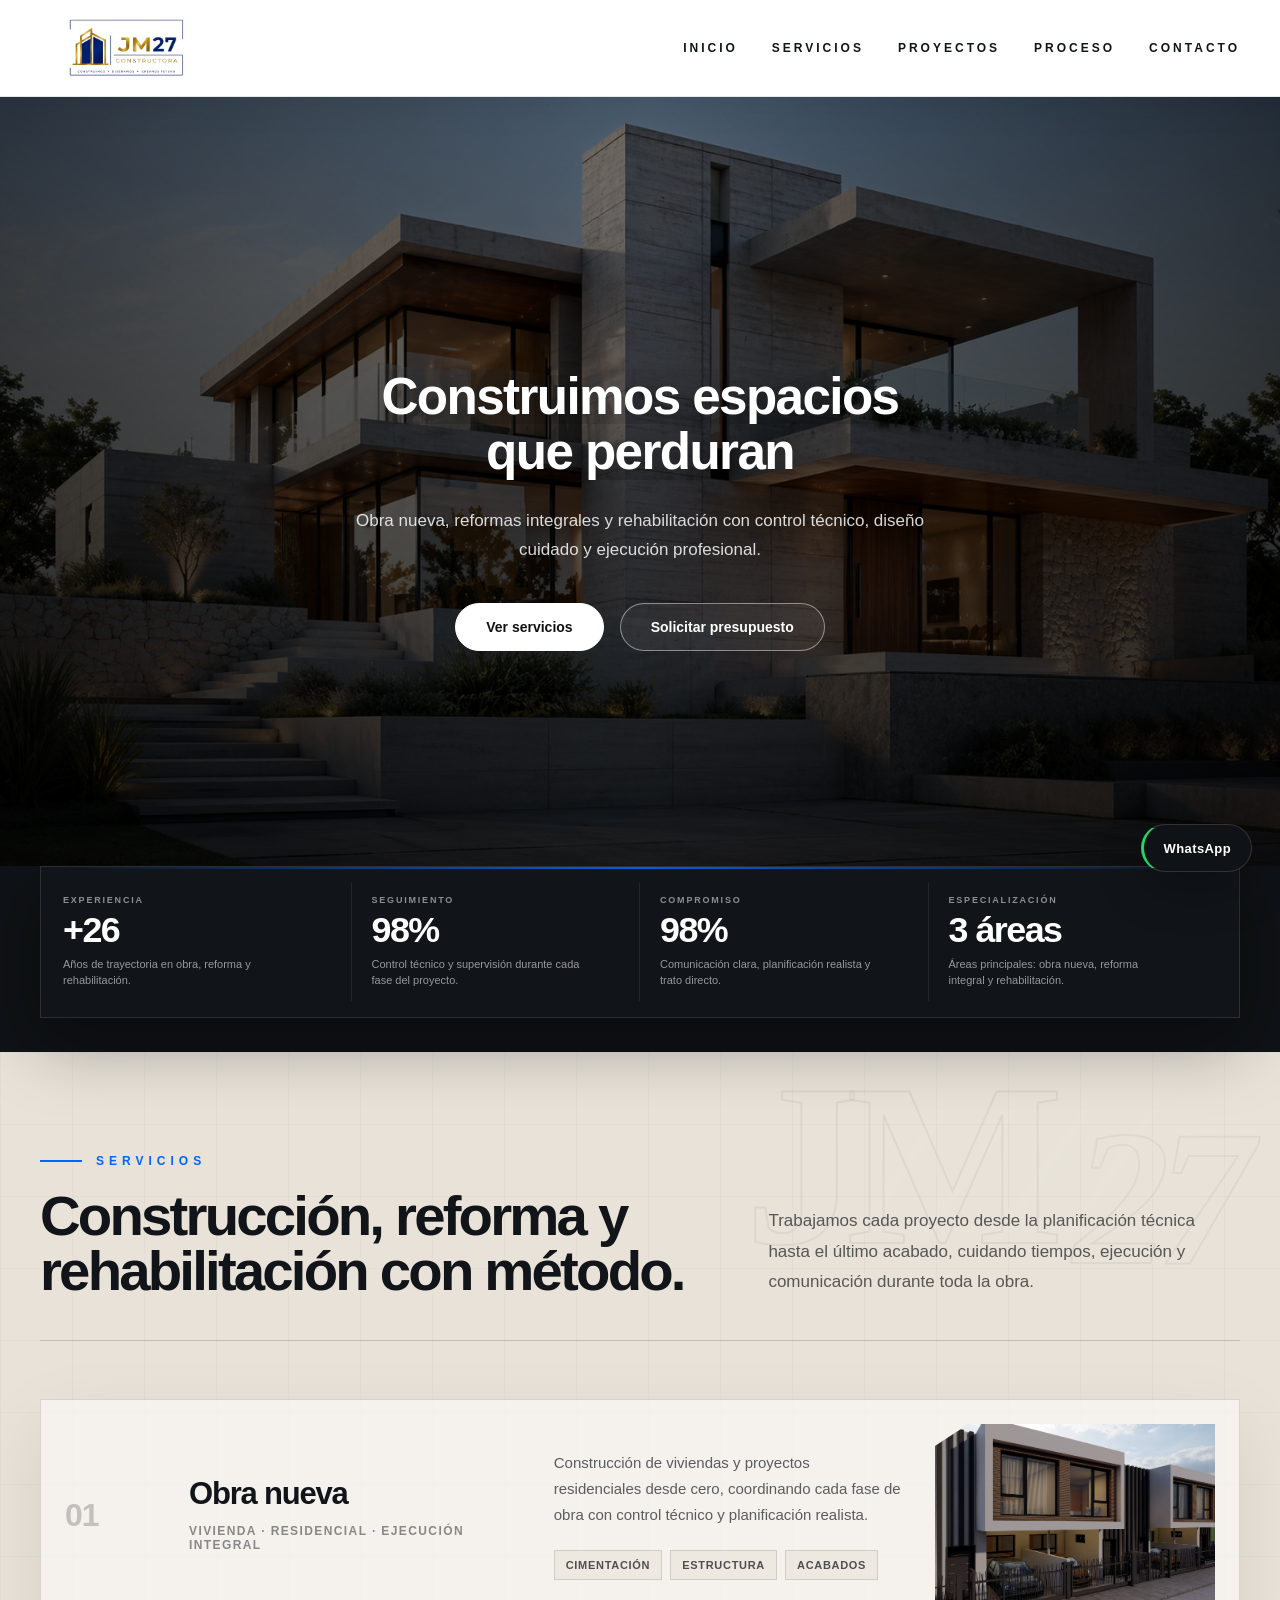
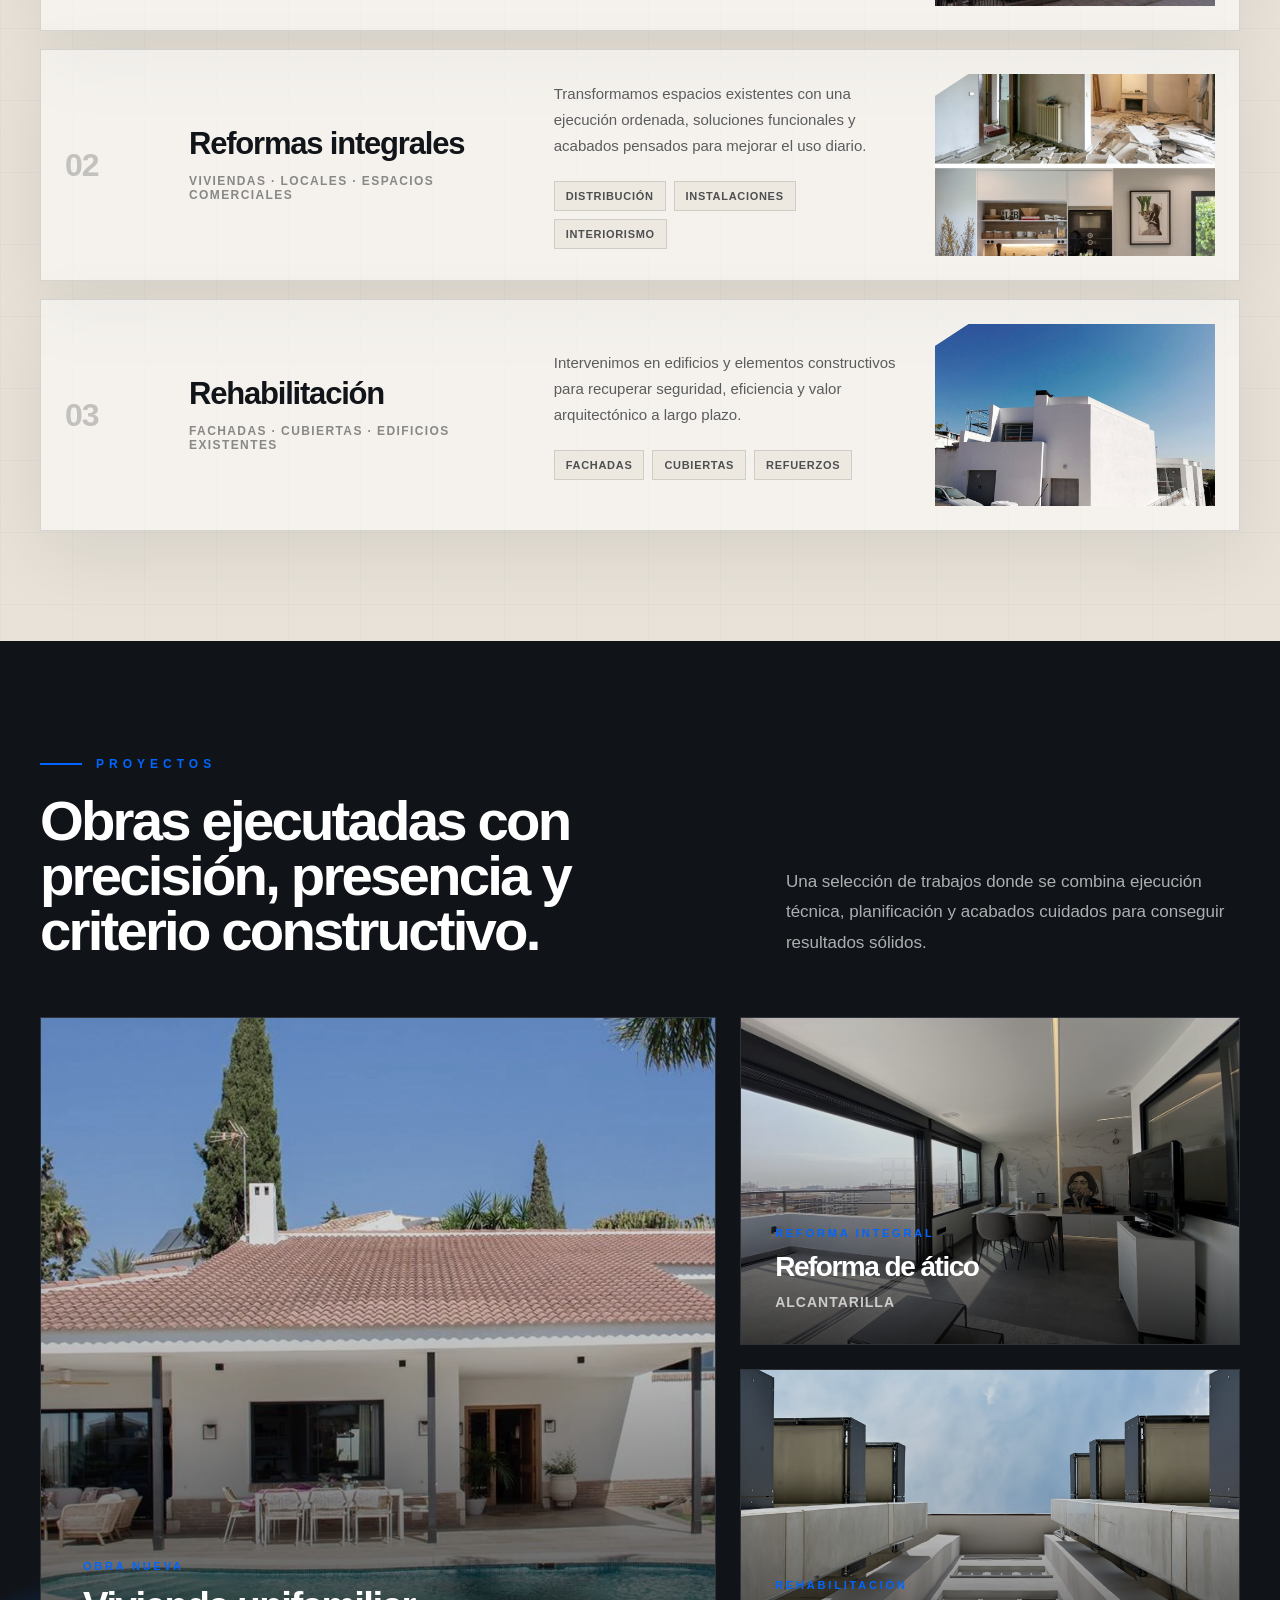
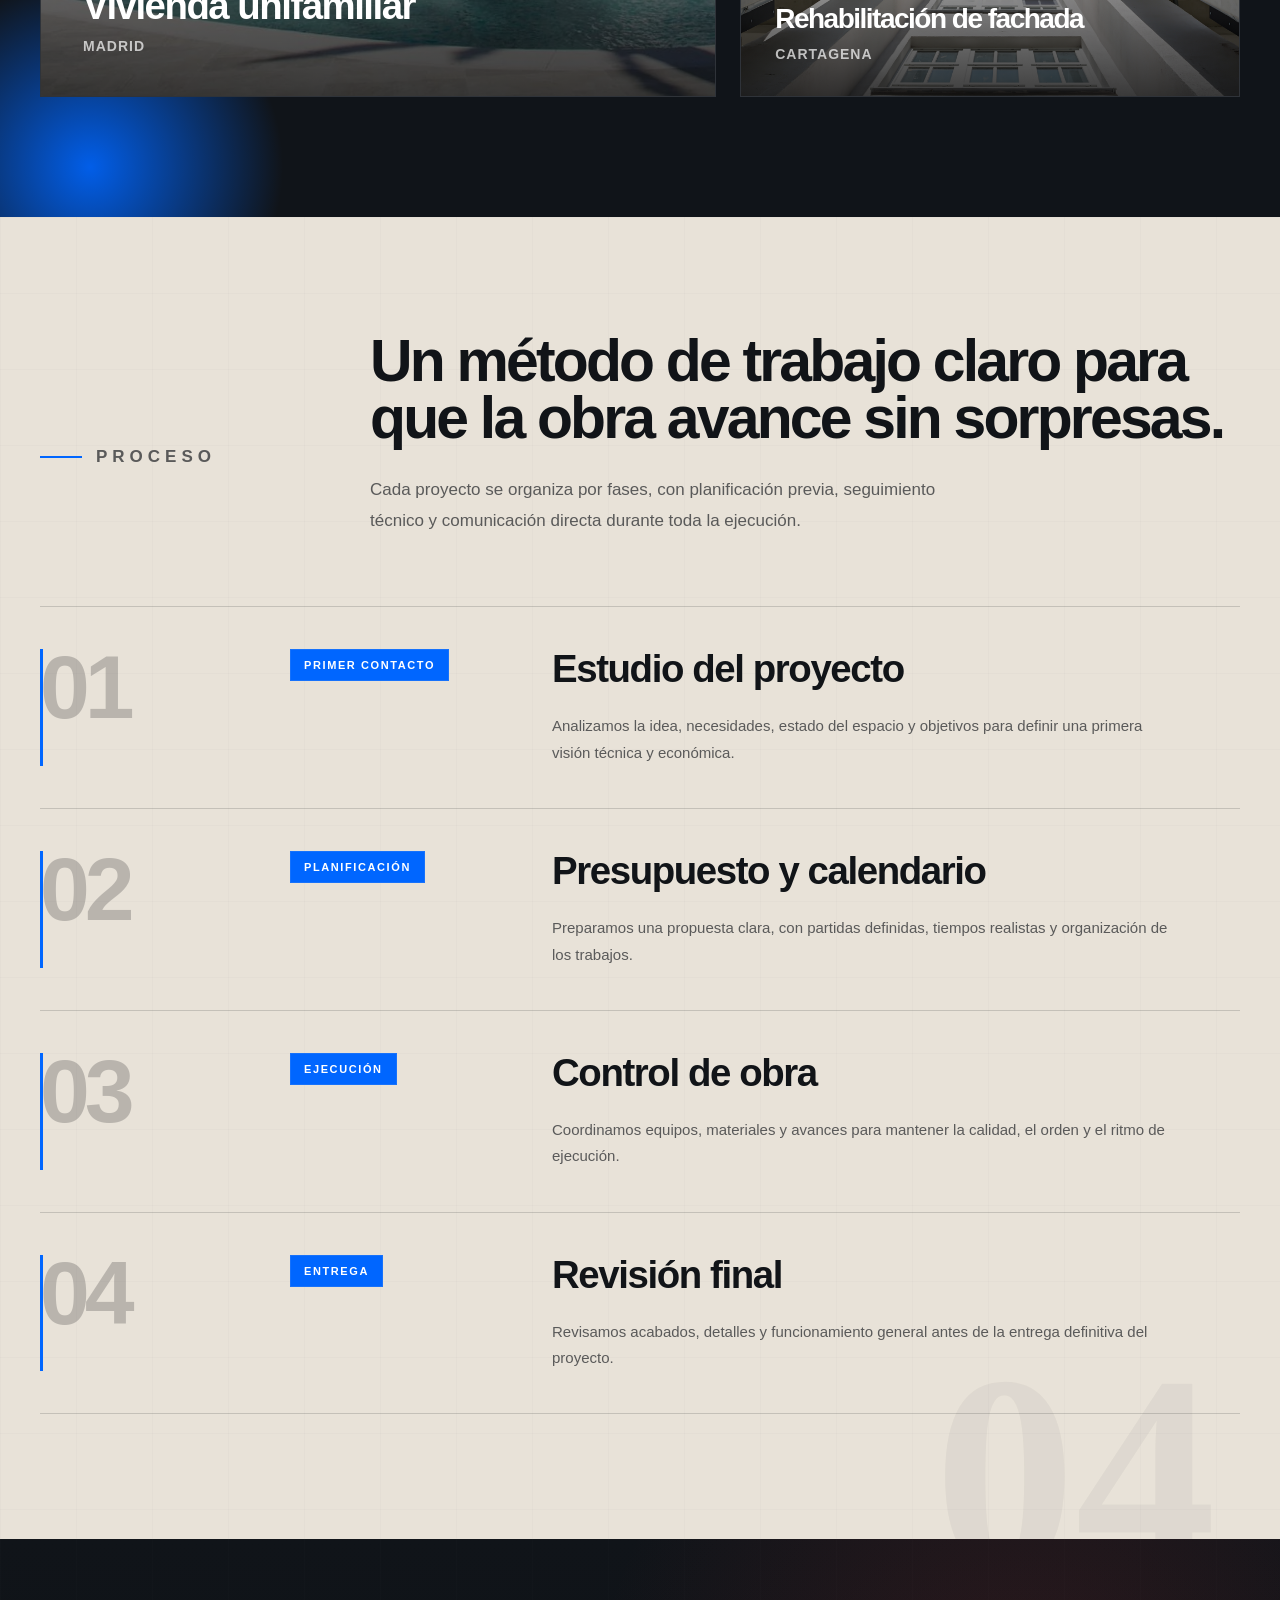
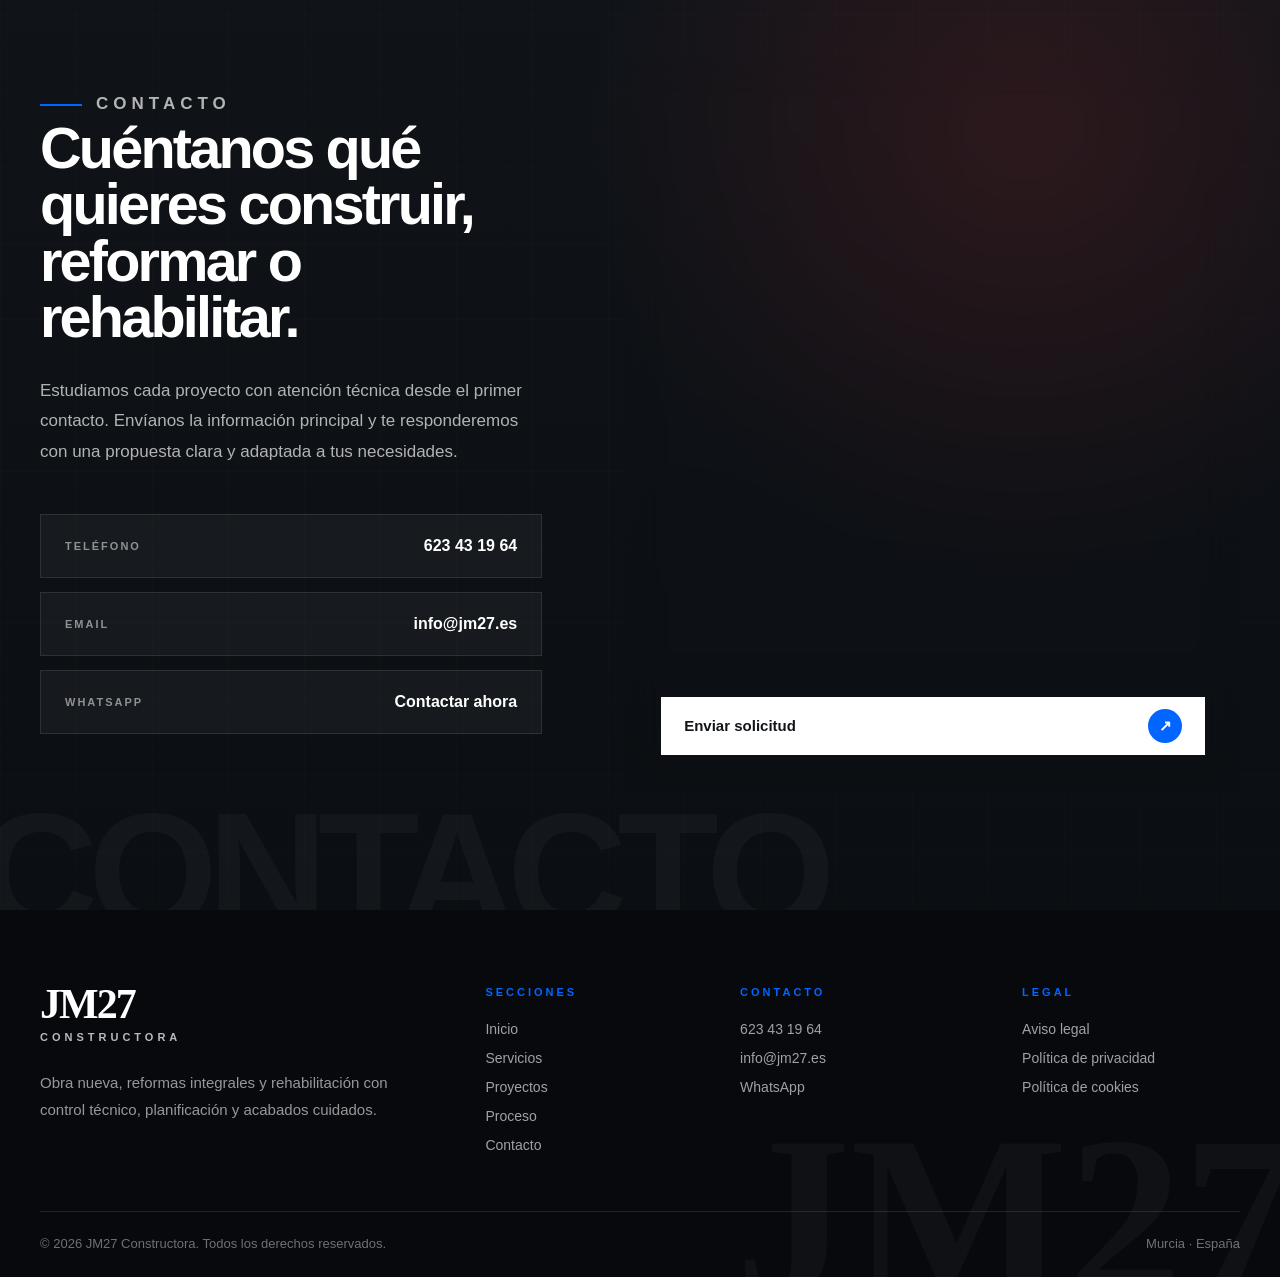
<file: index.html>
<!doctype html>
<html lang="es">
  <head>
    <meta charset="UTF-8" />
    <meta name="viewport" content="width=device-width, initial-scale=1.0" />

    <title>JM27 Constructora</title>

    <meta
      name="description"
      content="Obra nueva, reformas y rehabilitación en Murcia. Construcción, reformas integrales y rehabilitación de edificios con JM27 Constructora."
    />

    <link rel="icon" type="image/png" href="favicon.png" />
    <link rel="apple-touch-icon" href="favicon.png" />
    <link rel="stylesheet" href="style.css" />
  </head>

  <body>
    <div class="page">
      <!-- HEADER -->
      <header class="header header-absolute">
        <div class="container header-inner">
          <a href="#inicio" class="logo logo-light" aria-label="JM27 Constructora">
            <img src="img/logo3.png" alt="JM27 Constructora" class="logo-img" />
          </a>

          <nav class="nav nav-light" aria-label="Navegación principal">
            <a href="#inicio">Inicio</a>
            <a href="#servicios">Servicios</a>
            <a href="#proyectos">Proyectos</a>
            <a href="#proceso">Proceso</a>
            <a href="#contacto">Contacto</a>
          </nav>

          <button
            class="menu-toggle"
            type="button"
            aria-label="Abrir menú"
            aria-expanded="false"
          >
            <span></span>
            <span></span>
          </button>
        </div>
      </header>

      <!-- MENÚ MÓVIL -->
      <div class="mobile-menu" aria-hidden="true">
        <div class="mobile-menu-inner">
          <a href="#inicio">Inicio</a>
          <a href="#servicios">Servicios</a>
          <a href="#proyectos">Proyectos</a>
          <a href="#proceso">Proceso</a>
          <a href="#contacto">Contacto</a>

          <div class="mobile-menu-contact">
            <span>Contacto directo</span>
            <a href="tel:+34623431964">623 43 19 64</a>
            <a href="mailto:info@jm27.es">info@jm27.es</a>
          </div>
        </div>
      </div>

      <main>
        <!-- HERO PRINCIPAL -->
        <section id="inicio" class="hero hero-cover">
          <div class="hero-bg"></div>
          <div class="hero-overlay"></div>

          <div class="container hero-center">
            <div class="hero-content">
              <p class="hero-kicker">JM27 Constructora · Murcia</p>

              <h1
                class="hero-title luxury-title"
                aria-label="Construimos espacios que perduran"
              >
                <span class="title-line">
                  <span>Construimos espacios</span>
                </span>
                <span class="title-line">
                  <span>que perduran</span>
                </span>
              </h1>

              <p class="hero-lead">
                Obra nueva, reformas integrales y rehabilitación con control
                técnico, diseño cuidado y ejecución profesional.
              </p>

              <div class="hero-actions hero-actions-center">
                <a href="#servicios" class="btn btn-primary">Ver servicios</a>
                <a href="#contacto" class="btn btn-outline-light">
                  Solicitar presupuesto
                </a>
              </div>
            </div>
          </div>
        </section>

        <!-- MÉTRICAS DE CONFIANZA -->
        <section class="metrics-section" aria-label="Datos de confianza JM27">
          <div class="container">
            <div class="metrics-panel">
              <div class="metrics-intro">
                <p>Confianza construida con método</p>
                <h2>Datos que reflejan experiencia, control y compromiso.</h2>
              </div>

              <div class="metrics-grid">
                <article class="metric-card">
                  <span class="metric-label">Experiencia</span>
                  <div class="metric-value">
                    <span
                      class="count-up"
                      data-target="27"
                      data-prefix="+"
                      data-suffix=""
                    >0</span>
                  </div>
                  <p>Años de trayectoria en obra, reforma y rehabilitación.</p>
                </article>

                <article class="metric-card">
                  <span class="metric-label">Seguimiento</span>
                  <div class="metric-value">
                    <span
                      class="count-up"
                      data-target="100"
                      data-prefix=""
                      data-suffix="%"
                    >0</span>
                  </div>
                  <p>Control técnico y supervisión durante cada fase del proyecto.</p>
                </article>

                <article class="metric-card">
                  <span class="metric-label">Compromiso</span>
                  <div class="metric-value">
                    <span
                      class="count-up"
                      data-target="100"
                      data-prefix=""
                      data-suffix="%"
                    >0</span>
                  </div>
                  <p>Comunicación clara, planificación realista y trato directo.</p>
                </article>

                <article class="metric-card">
                  <span class="metric-label">Especialización</span>
                  <div class="metric-value">
                    <span
                      class="count-up"
                      data-target="3"
                      data-prefix=""
                      data-suffix=" áreas"
                    >0</span>
                  </div>
                  <p>Áreas principales: obra nueva, reforma integral y rehabilitación.</p>
                </article>
              </div>
            </div>
          </div>
        </section>

        <!-- SERVICIOS -->
        <section id="servicios" class="services-section">
          <div class="services-watermark" aria-hidden="true">
            <span class="wm-jm">JM</span>
            <span class="wm-27">27</span>
          </div>

          <div class="container">
            <div class="services-heading">
              <div class="services-heading-main">
                <p class="section-label">Servicios</p>
                <h2>Construcción, reforma y rehabilitación con método.</h2>
              </div>

              <p class="services-heading-text">
                Trabajamos cada proyecto desde la planificación técnica hasta el
                último acabado, cuidando tiempos, ejecución y comunicación
                durante toda la obra.
              </p>
            </div>

            <div class="services-list">
              <article class="service-row">
                <div class="service-number">01</div>

                <div class="service-title">
                  <h3>Obra nueva</h3>
                  <span>Vivienda · Residencial · Ejecución integral</span>
                </div>

                <div class="service-copy">
                  <p>
                    Construcción de viviendas y proyectos residenciales desde
                    cero, coordinando cada fase de obra con control técnico y
                    planificación realista.
                  </p>

                  <div class="service-tags">
                    <span>Cimentación</span>
                    <span>Estructura</span>
                    <span>Acabados</span>
                  </div>
                </div>

                <div class="service-image">
                  <img src="img/obra nueva.png" alt="Obra nueva JM27" />
                </div>
              </article>

              <article class="service-row">
                <div class="service-number">02</div>

                <div class="service-title">
                  <h3>Reformas integrales</h3>
                  <span>Viviendas · Locales · Espacios comerciales</span>
                </div>

                <div class="service-copy">
                  <p>
                    Transformamos espacios existentes con una ejecución ordenada,
                    soluciones funcionales y acabados pensados para mejorar el
                    uso diario.
                  </p>

                  <div class="service-tags">
                    <span>Distribución</span>
                    <span>Instalaciones</span>
                    <span>Interiorismo</span>
                  </div>
                </div>

                <div class="service-image">
                  <img src="img/reforma.png" alt="Reformas integrales JM27" />
                </div>
              </article>

              <article class="service-row">
                <div class="service-number">03</div>

                <div class="service-title">
                  <h3>Rehabilitación</h3>
                  <span>Fachadas · Cubiertas · Edificios existentes</span>
                </div>

                <div class="service-copy">
                  <p>
                    Intervenimos en edificios y elementos constructivos para
                    recuperar seguridad, eficiencia y valor arquitectónico a
                    largo plazo.
                  </p>

                  <div class="service-tags">
                    <span>Fachadas</span>
                    <span>Cubiertas</span>
                    <span>Refuerzos</span>
                  </div>
                </div>

                <div class="service-image">
                  <img
                    src="img/rehabilitacion2.jpg"
                    alt="Rehabilitación JM27"
                  />
                </div>
              </article>
            </div>
          </div>
        </section>

        <!-- PROYECTOS -->
        <section id="proyectos" class="projects-section">
          <div class="container">
            <div class="projects-heading">
              <p class="projects-label">Proyectos</p>

              <div class="projects-heading-row">
                <h2>
                  Obras ejecutadas con precisión, presencia y criterio constructivo.
                </h2>

                <p>
                  Una selección de trabajos donde se combina ejecución técnica,
                  planificación y acabados cuidados para conseguir resultados sólidos.
                </p>
              </div>
            </div>

            <div class="projects-layout">
              <article class="project-featured">
                <a
                  href="#contacto"
                  class="project-link"
                  aria-label="Ver proyecto de vivienda unifamiliar"
                >
                  <div class="project-image">
                    <img
                      src="img/vivienda.webp"
                      alt="Vivienda unifamiliar de obra nueva"
                    />
                  </div>

                  <div class="project-info">
                    <div>
                      <span class="project-category">Obra nueva</span>
                      <h3>Vivienda unifamiliar</h3>
                      <p>Madrid</p>
                    </div>

                    <span class="project-arrow">↗</span>
                  </div>
                </a>
              </article>

              <div class="projects-side">
                <article class="project-card">
                  <a
                    href="#contacto"
                    class="project-link"
                    aria-label="Ver proyecto de reforma de ático"
                  >
                    <div class="project-image">
                      <img src="img/atico.jpg" alt="Reforma integral de ático" />
                    </div>

                    <div class="project-info">
                      <div>
                        <span class="project-category">Reforma integral</span>
                        <h3>Reforma de ático</h3>
                        <p>Alcantarilla</p>
                      </div>

                      <span class="project-arrow">↗</span>
                    </div>
                  </a>
                </article>

                <article class="project-card">
                  <a
                    href="#contacto"
                    class="project-link"
                    aria-label="Ver proyecto de rehabilitación de fachada"
                  >
                    <div class="project-image">
                      <img
                        src="img/rehabilitación.jpg"
                        alt="Rehabilitación de fachada"
                      />
                    </div>

                    <div class="project-info">
                      <div>
                        <span class="project-category">Rehabilitación</span>
                        <h3>Rehabilitación de fachada</h3>
                        <p>Cartagena</p>
                      </div>

                      <span class="project-arrow">↗</span>
                    </div>
                  </a>
                </article>
              </div>
            </div>
          </div>
        </section>

        <!-- PROCESO -->
        <section id="proceso" class="process-section">
          <div class="container">
            <div class="process-heading">
              <p class="process-label">Proceso</p>

              <div class="process-heading-content">
                <h2>
                  Un método de trabajo claro para que la obra avance sin sorpresas.
                </h2>

                <p>
                  Cada proyecto se organiza por fases, con planificación previa,
                  seguimiento técnico y comunicación directa durante toda la ejecución.
                </p>
              </div>
            </div>

            <div class="process-board">
              <article class="process-step">
                <div class="process-step-number">01</div>
                <div class="process-step-content">
                  <span>Primer contacto</span>
                  <h3>Estudio del proyecto</h3>
                  <p>
                    Analizamos la idea, necesidades, estado del espacio y objetivos para
                    definir una primera visión técnica y económica.
                  </p>
                </div>
              </article>

              <article class="process-step">
                <div class="process-step-number">02</div>
                <div class="process-step-content">
                  <span>Planificación</span>
                  <h3>Presupuesto y calendario</h3>
                  <p>
                    Preparamos una propuesta clara, con partidas definidas, tiempos
                    realistas y organización de los trabajos.
                  </p>
                </div>
              </article>

              <article class="process-step">
                <div class="process-step-number">03</div>
                <div class="process-step-content">
                  <span>Ejecución</span>
                  <h3>Control de obra</h3>
                  <p>
                    Coordinamos equipos, materiales y avances para mantener la calidad,
                    el orden y el ritmo de ejecución.
                  </p>
                </div>
              </article>

              <article class="process-step">
                <div class="process-step-number">04</div>
                <div class="process-step-content">
                  <span>Entrega</span>
                  <h3>Revisión final</h3>
                  <p>
                    Revisamos acabados, detalles y funcionamiento general antes de la
                    entrega definitiva del proyecto.
                  </p>
                </div>
              </article>
            </div>
          </div>
        </section>

        <!-- CONTACTO -->
        <section id="contacto" class="contact-section">
          <div class="container contact-layout">
            <div class="contact-content">
              <p class="contact-label">Contacto</p>

              <h2>Cuéntanos qué quieres construir, reformar o rehabilitar.</h2>

              <p>
                Estudiamos cada proyecto con atención técnica desde el primer contacto.
                Envíanos la información principal y te responderemos con una propuesta
                clara y adaptada a tus necesidades.
              </p>

              <div class="contact-direct">
                <a href="tel:+34623431964" class="contact-direct-item">
                  <span>Teléfono</span>
                  <strong>623 43 19 64</strong>
                </a>

                <a href="mailto:info@jm27.es" class="contact-direct-item">
                  <span>Email</span>
                  <strong>info@jm27.es</strong>
                </a>

                <a
                  href="https://wa.me/34623431964"
                  target="_blank"
                  rel="noreferrer"
                  class="contact-direct-item"
                >
                  <span>WhatsApp</span>
                  <strong>Contactar ahora</strong>
                </a>
              </div>
            </div>

            <div class="contact-panel">
              <div class="contact-panel-head">
                <span>Solicitud de presupuesto</span>
                <p>Respuesta personalizada según el tipo de obra.</p>
              </div>

              <form
                class="contact-form"
                action="https://formsubmit.co/info@jm27.es"
                method="POST"
              >
                <input type="hidden" name="_captcha" value="false" />
                <input type="hidden" name="_template" value="table" />
                <input
                  type="hidden"
                  name="_subject"
                  value="Nueva solicitud desde la web JM27"
                />
                <input
                  type="hidden"
                  name="_next"
                  value="https://jm27-constructora.netlify.app/#contacto"
                />

                <div class="form-row">
                  <label>
                    <span>Nombre</span>
                    <input type="text" name="nombre" placeholder="Tu nombre" required />
                  </label>

                  <label>
                    <span>Teléfono</span>
                    <input
                      type="tel"
                      name="telefono"
                      placeholder="Tu teléfono"
                      required
                    />
                  </label>
                </div>

                <label>
                  <span>Email</span>
                  <input type="email" name="email" placeholder="tu@email.com" required />
                </label>

                <label>
                  <span>Tipo de proyecto</span>
                  <select name="tipo_proyecto" required>
                    <option value="">Selecciona una opción</option>
                    <option value="Obra nueva">Obra nueva</option>
                    <option value="Reforma integral">Reforma integral</option>
                    <option value="Rehabilitación">Rehabilitación</option>
                    <option value="Otro">Otro</option>
                  </select>
                </label>

                <label>
                  <span>Mensaje</span>
                  <textarea
                    name="mensaje"
                    placeholder="Cuéntanos ubicación, tipo de obra, estado actual y cualquier detalle importante."
                    required
                  ></textarea>
                </label>

                <button type="submit" class="contact-submit">
                  Enviar solicitud
                  <span>↗</span>
                </button>
              </form>
            </div>
          </div>
        </section>
      </main>

      <!-- FOOTER -->
      <footer class="footer">
        <div class="container footer-layout">
          <div class="footer-brand">
            <a href="#inicio" class="footer-logo" aria-label="JM27 Constructora">
              <span>JM27</span>
              <small>Constructora</small>
            </a>

            <p>
              Obra nueva, reformas integrales y rehabilitación con control técnico,
              planificación y acabados cuidados.
            </p>
          </div>

          <div class="footer-col">
            <span>Secciones</span>
            <a href="#inicio">Inicio</a>
            <a href="#servicios">Servicios</a>
            <a href="#proyectos">Proyectos</a>
            <a href="#proceso">Proceso</a>
            <a href="#contacto">Contacto</a>
          </div>

          <div class="footer-col">
            <span>Contacto</span>
            <a href="tel:+34623431964">623 43 19 64</a>
            <a href="mailto:info@jm27.es">info@jm27.es</a>
            <a href="https://wa.me/34623431964" target="_blank" rel="noreferrer">
              WhatsApp
            </a>
          </div>

          <div class="footer-col">
            <span>Legal</span>
            <a href="#">Aviso legal</a>
            <a href="#">Política de privacidad</a>
            <a href="#">Política de cookies</a>
          </div>
        </div>

        <div class="container footer-bottom">
          <p>© 2026 JM27 Constructora. Todos los derechos reservados.</p>
          <p>Murcia · España</p>
        </div>
      </footer>

      <a
        href="https://wa.me/34623431964"
        target="_blank"
        rel="noreferrer"
        class="whatsapp-float"
      >
        <span>WhatsApp</span>
      </a>
    </div>

    <script src="script.js"></script>
  </body>
</html>
</file>
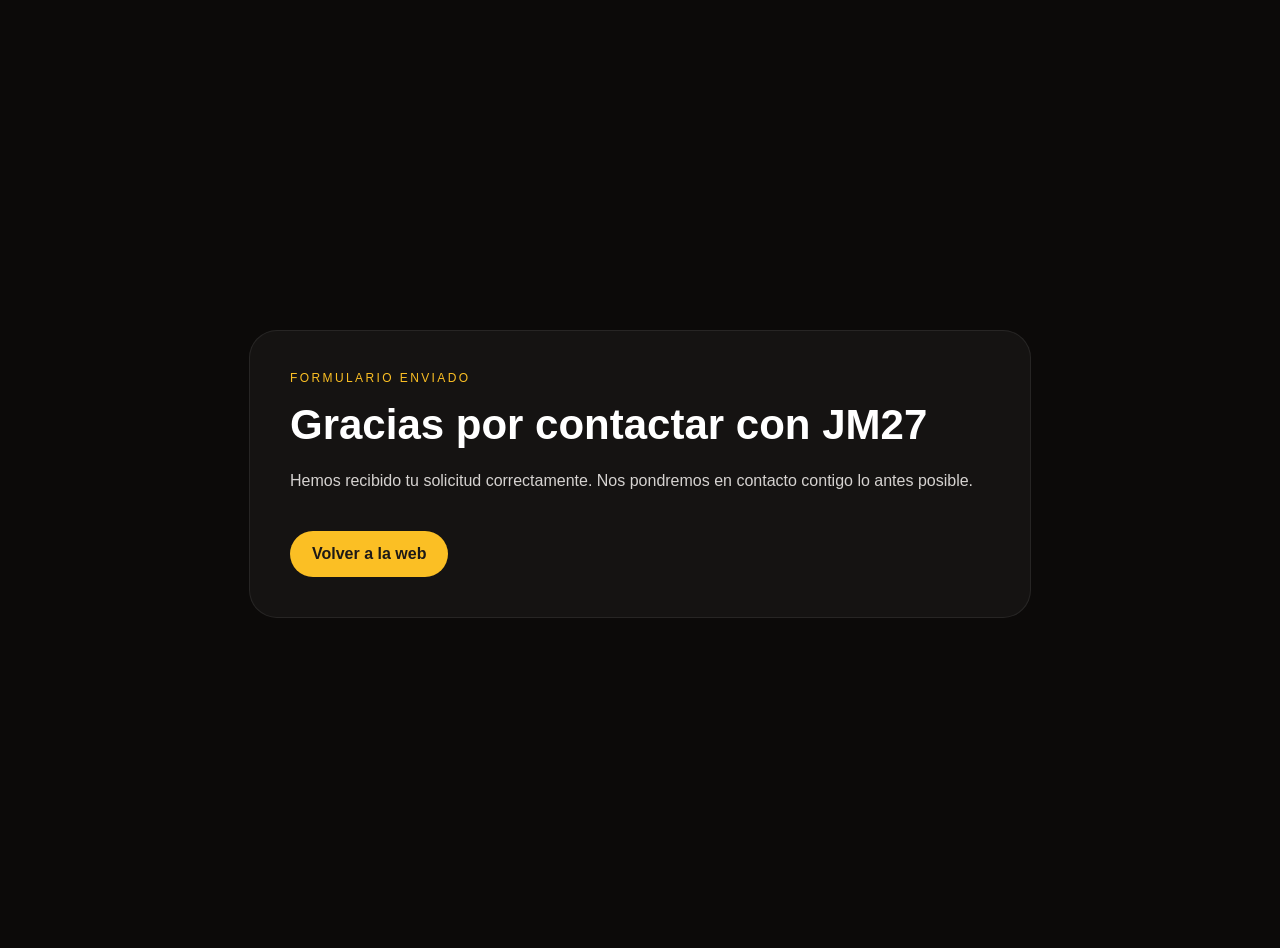
<file: gracias.html>
<!doctype html>
<html lang="es">
  <head>
    <meta charset="UTF-8" />
    <meta name="viewport" content="width=device-width, initial-scale=1.0" />
    <title>Gracias | JM27</title>
    <style>
      body {
        margin: 0;
        font-family: Inter, Arial, sans-serif;
        background: #0c0a09;
        color: white;
        display: grid;
        place-items: center;
        min-height: 100vh;
        padding: 24px;
      }
      .box {
        max-width: 700px;
        width: 100%;
        border: 1px solid rgba(255,255,255,0.08);
        border-radius: 28px;
        padding: 40px;
        background: rgba(255,255,255,0.04);
      }
      .small {
        color: #fbbf24;
        text-transform: uppercase;
        letter-spacing: 0.2em;
        font-size: 12px;
      }
      h1 {
        margin: 16px 0 0;
        font-size: 42px;
      }
      p {
        color: #d6d3d1;
        line-height: 1.8;
        margin-top: 18px;
      }
      a {
        display: inline-block;
        margin-top: 20px;
        padding: 14px 22px;
        border-radius: 999px;
        background: #fbbf24;
        color: #1c1917;
        font-weight: 700;
        text-decoration: none;
      }
    </style>
  </head>
  <body>
    <div class="box">
      <div class="small">Formulario enviado</div>
      <h1>Gracias por contactar con JM27</h1>
      <p>
        Hemos recibido tu solicitud correctamente. Nos pondremos en contacto
        contigo lo antes posible.
      </p>
      <a href="index.html">Volver a la web</a>
    </div>
  </body>
</html>
</file>
<file: style.css>
/* =========================
   RESET GENERAL
========================= */

*,
*::before,
*::after {
  box-sizing: border-box;
}

html {
  scroll-behavior: smooth;
}

html,
body {
  margin: 0;
  padding: 0;
  width: 100%;
  overflow-x: hidden;
}

body {
  font-family: Arial, Helvetica, sans-serif;
  background: #0f1216;
  color: #ffffff;
}

img {
  max-width: 100%;
  height: auto;
  display: block;
}

a {
  color: inherit;
}

.page {
  width: 100%;
  min-height: 100vh;
  overflow-x: hidden;
}

.container {
  width: min(1500px, calc(100% - 80px));
  margin: 0 auto;
}


/* =========================
   HEADER
========================= */

.header-absolute {
  position: fixed;
  top: 0;
  left: 0;
  width: 100%;
  z-index: 100;
  padding: 10px 0;
  background: #ffffff;
  border-bottom: 1px solid rgba(17, 20, 24, 0.1);
  box-shadow: 0 10px 34px rgba(0, 0, 0, 0.08);
  opacity: 0;
  transform: translateY(-18px);
  animation: headerReveal 0.9s ease forwards;
  animation-delay: 0.15s;
  transition:
    padding 0.3s ease,
    background 0.3s ease,
    box-shadow 0.3s ease,
    border-color 0.3s ease;
}

.header-inner {
  min-height: 76px;
  display: flex;
  align-items: center;
  justify-content: space-between;
  gap: 28px;
}

.logo {
  position: relative;
  display: flex;
  align-items: center;
  justify-content: flex-start;
  flex: 0 0 auto;
  width: auto;
  max-width: 240px;
  padding: 0;
  margin: 0;
  text-decoration: none;
  overflow: visible;
}

.logo::before {
  display: none;
}

.logo-img {
  display: block;
  width: 170px;
  max-height: 62px;
  height: auto;
  object-fit: contain;
  filter: none;
}

.nav {
  display: flex;
  align-items: center;
  gap: 34px;
  margin-left: auto;
}

.nav a {
  text-decoration: none;
}

.nav-light a {
  position: relative;
  padding: 8px 0;
  color: #111418;
  font-size: 12px;
  font-weight: 900;
  letter-spacing: 3px;
  text-transform: uppercase;
  transition: color 0.25s ease;
}

.nav-light a::after {
  content: "";
  position: absolute;
  left: 50%;
  bottom: 1px;
  width: 0;
  height: 1px;
  background: #c79e36;
  transform: translateX(-50%);
  transition: width 0.28s ease;
}

.nav-light a:hover {
  color: #c79e36;
}

.nav-light a:hover::after {
  width: 100%;
}


/* =========================
   HEADER CON SCROLL
========================= */

.header-absolute.header-scrolled {
  padding: 7px 0;
  background: rgba(255, 255, 255, 0.98);
  border-bottom-color: rgba(17, 20, 24, 0.12);
  box-shadow: 0 18px 46px rgba(0, 0, 0, 0.12);
}

.header-absolute.header-scrolled .header-inner {
  min-height: 62px;
}

.header-absolute.header-scrolled .logo-img {
  width: 150px;
  max-height: 54px;
}

.header-absolute.header-scrolled .nav-light a {
  font-size: 10px;
}


/* =========================
   MENÚ MÓVIL PREMIUM
========================= */

.menu-toggle {
  position: relative;
  z-index: 80;
  display: none;
  flex: 0 0 auto;
  width: 48px;
  height: 48px;
  padding: 0;
  background: #ffffff;
  border: 1px solid rgba(17, 20, 24, 0.16);
  border-radius: 50%;
  box-shadow: 0 8px 22px rgba(0, 0, 0, 0.08);
  cursor: pointer;
}

.menu-toggle span {
  position: absolute;
  left: 14px;
  width: 18px;
  height: 2px;
  background: #111418;
  border-radius: 999px;
  transition:
    transform 0.3s ease,
    top 0.3s ease,
    opacity 0.3s ease;
}

.menu-toggle span:first-child {
  top: 18px;
}

.menu-toggle span:last-child {
  top: 28px;
}

.menu-toggle.is-open span:first-child {
  top: 23px;
  transform: rotate(45deg);
}

.menu-toggle.is-open span:last-child {
  top: 23px;
  transform: rotate(-45deg);
}

.mobile-menu {
  position: fixed;
  inset: 0;
  z-index: 70;
  display: none;
  background:
    radial-gradient(circle at 80% 10%, rgba(0, 102, 255, 0.9), transparent 32%),
    rgba(7, 10, 13, 0.94);
  backdrop-filter: blur(18px);
  opacity: 0;
  pointer-events: none;
  transition: opacity 0.35s ease;
}

.mobile-menu.is-open {
  opacity: 1;
  pointer-events: auto;
}

.mobile-menu-inner {
  width: min(100%, calc(100% - 44px));
  min-height: 100%;
  margin: 0 auto;
  padding: 130px 0 42px;
  display: flex;
  flex-direction: column;
}

.mobile-menu-inner > a {
  position: relative;
  padding: 22px 0;
  color: #ffffff;
  font-size: clamp(34px, 10vw, 58px);
  line-height: 1;
  font-weight: 800;
  letter-spacing: -1.8px;
  text-decoration: none;
  border-bottom: 1px solid rgba(255, 255, 255, 0.09);
  opacity: 0;
  transform: translateY(24px);
  transition:
    opacity 0.45s ease,
    transform 0.45s ease,
    color 0.25s ease;
}

.mobile-menu.is-open .mobile-menu-inner > a {
  opacity: 1;
  transform: translateY(0);
}

.mobile-menu.is-open .mobile-menu-inner > a:nth-child(1) {
  transition-delay: 0.08s;
}

.mobile-menu.is-open .mobile-menu-inner > a:nth-child(2) {
  transition-delay: 0.14s;
}

.mobile-menu.is-open .mobile-menu-inner > a:nth-child(3) {
  transition-delay: 0.2s;
}

.mobile-menu.is-open .mobile-menu-inner > a:nth-child(4) {
  transition-delay: 0.26s;
}

.mobile-menu.is-open .mobile-menu-inner > a:nth-child(5) {
  transition-delay: 0.32s;
}

.mobile-menu-inner > a:hover {
  color: #0066ff;
}

.mobile-menu-contact {
  margin-top: auto;
  padding-top: 34px;
  display: grid;
  gap: 12px;
  opacity: 0;
  transform: translateY(22px);
  transition:
    opacity 0.45s ease,
    transform 0.45s ease;
}

.mobile-menu.is-open .mobile-menu-contact {
  opacity: 1;
  transform: translateY(0);
  transition-delay: 0.42s;
}

.mobile-menu-contact span {
  color: #0066ff;
  font-size: 11px;
  font-weight: 900;
  letter-spacing: 3px;
  text-transform: uppercase;
}

.mobile-menu-contact a {
  width: fit-content;
  color: rgba(255, 255, 255, 0.72);
  font-size: 15px;
  text-decoration: none;
}

.mobile-menu-contact a:hover {
  color: #ffffff;
}

body.menu-open {
  overflow: hidden;
}


/* =========================
   HERO PRINCIPAL
========================= */

.hero,
.hero-cover {
  position: relative;
  width: 100%;
  min-height: 100vh;
  overflow: hidden;
  color: #ffffff;
}

.hero-bg {
  position: absolute;
  inset: 0;
  z-index: 1;
  background-image: url("img/casa1.png");
  background-size: cover;
  background-position: center center;
  transform: scale(1.06);
  animation: heroImageZoom 9s ease-out forwards;
}

.hero-overlay {
  position: absolute;
  inset: 0;
  z-index: 2;
  background:
    linear-gradient(
      90deg,
      rgba(0, 0, 0, 0.58) 0%,
      rgba(0, 0, 0, 0.32) 50%,
      rgba(0, 0, 0, 0.58) 100%
    ),
    linear-gradient(
      180deg,
      rgba(0, 0, 0, 0.16) 0%,
      rgba(0, 0, 0, 0.72) 100%
    );
}

.hero-center {
  position: relative;
  z-index: 3;
  min-height: 100vh;
  display: flex;
  align-items: center;
  justify-content: center;
  padding-top: 120px;
  text-align: center;
}

.hero-content {
  max-width: 820px;
  margin: 0 auto;
}

.hero-kicker {
  display: none;
}

.luxury-title {
  margin: 0;
  color: #ffffff;
  font-size: clamp(34px, 4vw, 56px);
  line-height: 1.08;
  font-weight: 700;
  letter-spacing: -1.6px;
  text-shadow: 0 18px 55px rgba(0, 0, 0, 0.7);
}

.luxury-title .title-line {
  display: block;
  overflow: hidden;
}

.luxury-title .title-line span {
  display: block;
  opacity: 0;
  transform: translateY(105%);
  animation: titleReveal 1s cubic-bezier(0.16, 1, 0.3, 1) forwards;
}

.luxury-title .title-line:nth-child(1) span {
  animation-delay: 0.4s;
}

.luxury-title .title-line:nth-child(2) span {
  animation-delay: 0.55s;
}

.hero-lead {
  max-width: 620px;
  margin: 26px auto 0;
  color: rgba(255, 255, 255, 0.84);
  font-size: 17px;
  line-height: 1.75;
  font-weight: 400;
  opacity: 0;
  transform: translateY(16px);
  animation: heroFadeUp 0.8s ease forwards;
  animation-delay: 0.95s;
}


/* =========================
   BOTONES
========================= */

.hero-actions-center {
  display: flex;
  justify-content: center;
  gap: 16px;
  margin-top: 38px;
  opacity: 0;
  transform: translateY(16px);
  animation: heroFadeUp 0.8s ease forwards;
  animation-delay: 1.15s;
}

.btn {
  display: inline-flex;
  align-items: center;
  justify-content: center;
  min-height: 48px;
  padding: 0 30px;
  border: 1px solid transparent;
  border-radius: 999px;
  font-size: 14px;
  font-weight: 700;
  text-decoration: none;
  transition:
    transform 0.25s ease,
    background 0.25s ease,
    color 0.25s ease,
    border-color 0.25s ease;
}

.btn-primary {
  background: #ffffff;
  color: #111111;
  border-color: #ffffff;
}

.btn-primary:hover {
  transform: translateY(-2px);
  background: #0066ff;
  border-color: #0066ff;
  color: #ffffff;
}

.btn-outline-light {
  background: rgba(255, 255, 255, 0.06);
  color: #ffffff;
  border-color: rgba(255, 255, 255, 0.45);
  backdrop-filter: blur(12px);
}

.btn-outline-light:hover {
  transform: translateY(-2px);
  background: #ffffff;
  color: #111111;
}


/* =========================
   MÉTRICAS ULTRA COMPACTAS
========================= */

.metrics-section {
  position: relative;
  z-index: 5;
  margin-top: -34px;
  padding-bottom: 34px;
  background: #0f1216;
  color: #ffffff;
}

.metrics-panel {
  position: relative;
  padding: 16px 22px;
  border-radius: 0;
  background: rgba(18, 22, 28, 0.92);
  border: 1px solid rgba(255, 255, 255, 0.11);
  box-shadow: 0 24px 70px rgba(0, 0, 0, 0.34);
  backdrop-filter: blur(16px);
  overflow: hidden;
}

.metrics-panel::before {
  display: none;
}

.metrics-panel::after {
  content: "";
  position: absolute;
  left: 28px;
  right: 28px;
  top: 0;
  height: 2px;
  background: linear-gradient(
    90deg,
    transparent,
    rgba(0, 102, 255, 0.9),
    transparent
  );
}

.metrics-intro {
  display: none;
}

.metrics-grid {
  display: grid;
  grid-template-columns: repeat(4, 1fr);
  align-items: center;
}

.metric-card {
  position: relative;
  min-height: auto;
  padding: 12px 20px;
  border-right: 1px solid rgba(255, 255, 255, 0.08);
}

.metric-card:first-child {
  padding-left: 0;
}

.metric-card:last-child {
  padding-right: 0;
  border-right: 0;
}

.metric-card::before {
  display: none;
}

.metric-label {
  display: block;
  margin-bottom: 8px;
  color: rgba(255, 255, 255, 0.52);
  font-size: 9px;
  font-weight: 900;
  letter-spacing: 1.8px;
  text-transform: uppercase;
}

.metric-value {
  color: #ffffff;
  font-size: clamp(28px, 2.8vw, 42px);
  line-height: 1;
  font-weight: 900;
  letter-spacing: -1.5px;
}

.metric-card p {
  max-width: 220px;
  margin: 8px 0 0;
  color: rgba(255, 255, 255, 0.56);
  font-size: 11px;
  line-height: 1.45;
}

.metrics-panel,
.metric-card {
  opacity: 0;
  transform: translateY(24px);
  transition:
    opacity 0.75s cubic-bezier(0.16, 1, 0.3, 1),
    transform 0.75s cubic-bezier(0.16, 1, 0.3, 1);
}

.metrics-section.metrics-visible .metrics-panel,
.metrics-section.metrics-visible .metric-card {
  opacity: 1;
  transform: translateY(0);
}

.metrics-section.metrics-visible .metric-card:nth-child(1) {
  transition-delay: 0.06s;
}

.metrics-section.metrics-visible .metric-card:nth-child(2) {
  transition-delay: 0.13s;
}

.metrics-section.metrics-visible .metric-card:nth-child(3) {
  transition-delay: 0.2s;
}

.metrics-section.metrics-visible .metric-card:nth-child(4) {
  transition-delay: 0.27s;
}


/* =========================
   SERVICIOS
========================= */

.services-section {
  position: relative;
  padding: 96px 0 110px;
  background: #e8e2d8;
  color: #111418;
  overflow: hidden;
}

.services-section::before {
  content: "";
  position: absolute;
  inset: 0;
  background-image:
    linear-gradient(rgba(17, 20, 24, 0.045) 1px, transparent 1px),
    linear-gradient(90deg, rgba(17, 20, 24, 0.045) 1px, transparent 1px);
  background-size: 72px 72px;
  opacity: 0.45;
  pointer-events: none;
}

.services-section .container {
  position: relative;
  z-index: 3;
}

.services-watermark {
  position: absolute;
  top: 24px;
  right: 3vw;
  z-index: 1;
  display: flex;
  align-items: flex-start;
  pointer-events: none;
  user-select: none;
  opacity: 0.16;
  transform: translateX(60px) scale(0.96);
  transition:
    opacity 1.1s ease,
    transform 1.1s cubic-bezier(0.16, 1, 0.3, 1);
}

.services-section.services-visible .services-watermark {
  opacity: 0.16;
  transform: translateX(0) scale(1);
}

.services-watermark span {
  font-family: "Bodoni 72", "Didot", "Baskerville", Georgia, serif;
  font-weight: 700;
  line-height: 0.78;
  color: transparent;
  -webkit-text-stroke: 2px rgba(17, 20, 24, 0.34);
}

.services-watermark .wm-jm {
  font-size: clamp(150px, 18vw, 310px);
  letter-spacing: -14px;
}

.services-watermark .wm-27 {
  margin-left: 24px;
  margin-top: 48px;
  font-size: clamp(120px, 15vw, 250px);
  font-style: italic;
  letter-spacing: -12px;
  opacity: 0.86;
}

.services-watermark::after {
  content: "";
  position: absolute;
  inset: 18% 4% 16% 8%;
  background: linear-gradient(
    110deg,
    transparent,
    rgba(255, 255, 255, 0.28),
    transparent
  );
  transform: skewX(-18deg);
  opacity: 0.3;
}

.services-heading {
  display: grid;
  grid-template-columns: 1.1fr 0.8fr;
  gap: 80px;
  align-items: end;
  margin-bottom: 58px;
  padding-bottom: 42px;
  border-bottom: 1px solid rgba(17, 20, 24, 0.16);
  opacity: 0;
  transform: translateY(36px);
  transition:
    opacity 0.85s cubic-bezier(0.16, 1, 0.3, 1),
    transform 0.85s cubic-bezier(0.16, 1, 0.3, 1);
}

.services-section.services-visible .services-heading {
  opacity: 1;
  transform: translateY(0);
}

.section-label {
  position: relative;
  display: inline-flex;
  align-items: center;
  gap: 14px;
  margin: 0 0 20px;
  color: #0066ff;
  font-size: 12px;
  font-weight: 900;
  letter-spacing: 5px;
  text-transform: uppercase;
}

.section-label::before {
  content: "";
  width: 42px;
  height: 2px;
  background: #0066ff;
}

.services-heading h2 {
  margin: 0;
  max-width: 760px;
  font-size: clamp(36px, 4.4vw, 66px);
  line-height: 0.98;
  font-weight: 800;
  letter-spacing: -2.8px;
}

.services-heading-text {
  margin: 0;
  max-width: 520px;
  color: rgba(17, 20, 24, 0.68);
  font-size: 17px;
  line-height: 1.8;
}

.services-list {
  display: grid;
  gap: 18px;
}

.service-row {
  position: relative;
  display: grid;
  grid-template-columns: 90px 1fr 1.05fr 280px;
  gap: 34px;
  align-items: center;
  min-height: 230px;
  padding: 24px;
  background: rgba(255, 255, 255, 0.56);
  border: 1px solid rgba(17, 20, 24, 0.13);
  box-shadow: 0 24px 70px rgba(17, 20, 24, 0.08);
  overflow: hidden;
  opacity: 0;
  transform: translateX(70px);
  transition:
    opacity 0.85s cubic-bezier(0.16, 1, 0.3, 1),
    transform 0.85s cubic-bezier(0.16, 1, 0.3, 1),
    background 0.35s ease,
    box-shadow 0.35s ease,
    border-color 0.35s ease;
}

.service-row.is-visible {
  opacity: 1;
  transform: translateX(0);
}

.service-row:nth-child(1) {
  transition-delay: 0.08s;
}

.service-row:nth-child(2) {
  transition-delay: 0.18s;
}

.service-row:nth-child(3) {
  transition-delay: 0.28s;
}

.service-row::before {
  content: "";
  position: absolute;
  left: 0;
  top: 24px;
  bottom: 24px;
  width: 4px;
  background: #0066ff;
  transform: scaleY(0);
  transform-origin: top;
  transition: transform 0.35s ease;
}

.service-row:hover {
  transform: translateY(-4px);
  background: rgba(255, 255, 255, 0.78);
  border-color: rgba(0, 102, 255, 0.9);
  box-shadow: 0 30px 90px rgba(17, 20, 24, 0.14);
}

.service-row:hover::before {
  transform: scaleY(1);
}

.service-number {
  color: rgba(17, 20, 24, 0.22);
  font-size: 32px;
  font-weight: 900;
  letter-spacing: -1px;
}

.service-title h3 {
  margin: 0;
  max-width: 320px;
  color: #111418;
  font-size: 31px;
  line-height: 1.05;
  font-weight: 800;
  letter-spacing: -1.2px;
}

.service-title span {
  display: block;
  margin-top: 14px;
  color: rgba(17, 20, 24, 0.48);
  font-size: 12px;
  font-weight: 800;
  letter-spacing: 1.4px;
  text-transform: uppercase;
}

.service-copy p {
  margin: 0;
  max-width: 480px;
  color: rgba(17, 20, 24, 0.68);
  font-size: 15px;
  line-height: 1.75;
}

.service-tags {
  display: flex;
  flex-wrap: wrap;
  gap: 8px;
  margin-top: 22px;
}

.service-tags span {
  padding: 8px 11px;
  color: rgba(17, 20, 24, 0.72);
  font-size: 11px;
  font-weight: 800;
  letter-spacing: 0.7px;
  text-transform: uppercase;
  border: 1px solid rgba(17, 20, 24, 0.13);
  background: rgba(232, 226, 216, 0.55);
}

.service-image {
  position: relative;
  height: 182px;
  overflow: hidden;
  background: #d6cec1;
  clip-path: polygon(12% 0, 100% 0, 100% 100%, 0 100%, 0 12%);
}

.service-image::after {
  content: "";
  position: absolute;
  inset: 0;
  background: #e8e2d8;
  transform: translateX(0);
  transition: transform 0.9s cubic-bezier(0.16, 1, 0.3, 1);
}

.service-row.is-visible .service-image::after {
  transform: translateX(105%);
}

.service-image img {
  width: 100%;
  height: 100%;
  object-fit: cover;
  filter: grayscale(18%) contrast(1.02);
  transform: scale(1.06);
  transition:
    transform 0.55s ease,
    filter 0.55s ease;
}

.service-row:hover .service-image img {
  transform: scale(1);
  filter: grayscale(0%) contrast(1.05);
}


/* =========================
   PROYECTOS
========================= */

.projects-section {
  position: relative;
  padding: 110px 0 120px;
  background: #101419;
  color: #ffffff;
  overflow: hidden;
}

.projects-section::before {
  content: "";
  position: absolute;
  left: -120px;
  bottom: -160px;
  width: 420px;
  height: 420px;
  background: radial-gradient(circle, rgba(0, 102, 255, 0.9), transparent 65%);
  pointer-events: none;
}

.projects-section .container {
  position: relative;
  z-index: 2;
}

.projects-heading {
  margin-bottom: 58px;
  opacity: 0;
  transform: translateY(36px);
  transition:
    opacity 0.85s cubic-bezier(0.16, 1, 0.3, 1),
    transform 0.85s cubic-bezier(0.16, 1, 0.3, 1);
}

.projects-section.projects-visible .projects-heading {
  opacity: 1;
  transform: translateY(0);
}

.projects-label {
  position: relative;
  display: inline-flex;
  align-items: center;
  gap: 14px;
  margin: 0 0 22px;
  color: #0066ff;
  font-size: 12px;
  font-weight: 900;
  letter-spacing: 5px;
  text-transform: uppercase;
}

.projects-label::before {
  content: "";
  width: 42px;
  height: 2px;
  background: #0066ff;
}

.projects-heading-row {
  display: grid;
  grid-template-columns: 1.1fr 0.75fr;
  gap: 80px;
  align-items: end;
}

.projects-heading h2 {
  margin: 0;
  max-width: 780px;
  font-size: clamp(36px, 4.4vw, 66px);
  line-height: 0.98;
  font-weight: 800;
  letter-spacing: -2.8px;
}

.projects-heading-row p {
  margin: 0;
  max-width: 500px;
  color: rgba(255, 255, 255, 0.66);
  font-size: 17px;
  line-height: 1.8;
}

.projects-layout {
  display: grid;
  grid-template-columns: 1.15fr 0.85fr;
  gap: 24px;
  align-items: stretch;
}

.projects-side {
  display: grid;
  gap: 24px;
}

.project-featured,
.project-card {
  position: relative;
  overflow: hidden;
  background: #171c22;
  border: 1px solid rgba(255, 255, 255, 0.1);
  opacity: 0;
  transform: translateY(55px) scale(0.98);
  transition:
    opacity 0.9s cubic-bezier(0.16, 1, 0.3, 1),
    transform 0.9s cubic-bezier(0.16, 1, 0.3, 1),
    border-color 0.35s ease,
    box-shadow 0.35s ease;
}

.project-featured {
  min-height: 680px;
}

.project-card {
  min-height: 328px;
}

.project-featured.is-visible,
.project-card.is-visible {
  opacity: 1;
  transform: translateY(0) scale(1);
}

.project-card:nth-child(1) {
  transition-delay: 0.16s;
}

.project-card:nth-child(2) {
  transition-delay: 0.28s;
}

.project-featured:hover,
.project-card:hover {
  border-color: rgba(239, 75, 75, 0.34);
  box-shadow: 0 32px 90px rgba(0, 0, 0, 0.32);
}

.project-link {
  position: relative;
  display: block;
  width: 100%;
  height: 100%;
  color: inherit;
  text-decoration: none;
  overflow: hidden;
}

.project-image {
  position: absolute;
  inset: 0;
  overflow: hidden;
}

.project-image::after {
  content: "";
  position: absolute;
  inset: 0;
  z-index: 2;
  background: #101419;
  transform: translateX(0);
  transition: transform 1s cubic-bezier(0.16, 1, 0.3, 1);
}

.project-featured.is-visible .project-image::after,
.project-card.is-visible .project-image::after {
  transform: translateX(105%);
}

.project-image img {
  width: 100%;
  height: 100%;
  object-fit: cover;
  filter: grayscale(20%) contrast(1.04);
  transform: scale(1.06);
  transition:
    transform 0.75s ease,
    filter 0.75s ease;
}

.project-link::before {
  content: "";
  position: absolute;
  inset: 0;
  z-index: 1;
  background:
    linear-gradient(
      180deg,
      rgba(0, 0, 0, 0.08) 0%,
      rgba(0, 0, 0, 0.18) 42%,
      rgba(0, 0, 0, 0.76) 100%
    );
  transition: background 0.45s ease;
}

.project-link:hover .project-image img {
  transform: scale(1);
  filter: grayscale(0%) contrast(1.08);
}

.project-link:hover::before {
  background:
    linear-gradient(
      180deg,
      rgba(0, 0, 0, 0.02) 0%,
      rgba(0, 0, 0, 0.16) 40%,
      rgba(0, 0, 0, 0.82) 100%
    );
}

.project-info {
  position: absolute;
  left: 0;
  right: 0;
  bottom: 0;
  z-index: 2;
  display: flex;
  align-items: flex-end;
  justify-content: space-between;
  gap: 24px;
  padding: 34px;
}

.project-featured .project-info {
  padding: 42px;
}

.project-category {
  display: inline-flex;
  margin-bottom: 14px;
  color: #0066ff;
  font-size: 11px;
  font-weight: 900;
  letter-spacing: 2.8px;
  text-transform: uppercase;
}

.project-info h3 {
  margin: 0;
  max-width: 420px;
  color: #ffffff;
  font-size: clamp(26px, 3vw, 44px);
  line-height: 1.03;
  font-weight: 800;
  letter-spacing: -1.5px;
}

.project-card .project-info h3 {
  font-size: 28px;
}

.project-info p {
  margin: 12px 0 0;
  color: rgba(255, 255, 255, 0.7);
  font-size: 14px;
  font-weight: 700;
  letter-spacing: 1px;
  text-transform: uppercase;
}

.project-arrow {
  flex: 0 0 auto;
  width: 42px;
  height: 42px;
  display: grid;
  place-items: center;
  color: #ffffff;
  border: 1px solid rgba(255, 255, 255, 0.32);
  border-radius: 50%;
  transform: translateY(8px);
  opacity: 0;
  transition:
    opacity 0.35s ease,
    transform 0.35s ease,
    background 0.35s ease,
    color 0.35s ease;
}

.project-link:hover .project-arrow {
  opacity: 1;
  transform: translateY(0);
  background: #ffffff;
  color: #111418;
}


/* =========================
   PROCESO
========================= */

.process-section {
  position: relative;
  padding: 115px 0 125px;
  background: #e8e2d8;
  color: #111418;
  overflow: hidden;
}

.process-section::before {
  content: "";
  position: absolute;
  inset: 0;
  background-image:
    linear-gradient(rgba(17, 20, 24, 0.04) 1px, transparent 1px),
    linear-gradient(90deg, rgba(17, 20, 24, 0.04) 1px, transparent 1px);
  background-size: 76px 76px;
  opacity: 0.42;
  pointer-events: none;
}

.process-section::after {
  content: "04";
  position: absolute;
  right: 5vw;
  bottom: -48px;
  color: rgba(17, 20, 24, 0.045);
  font-family: Georgia, "Times New Roman", serif;
  font-size: clamp(160px, 22vw, 340px);
  font-weight: 700;
  line-height: 0.8;
  pointer-events: none;
}

.process-section .container {
  position: relative;
  z-index: 2;
}

.process-heading {
  display: grid;
  grid-template-columns: 260px 1fr;
  gap: 70px;
  margin-bottom: 70px;
  opacity: 0;
  transform: translateY(40px);
  transition:
    opacity 0.9s ease,
    transform 0.9s ease;
}

.process-section.process-visible .process-heading {
  opacity: 1;
  transform: translateY(0);
}

.process-label {
  position: sticky;
  top: 110px;
  align-self: start;
  display: inline-flex;
  align-items: center;
  gap: 14px;
  margin: 0;
  color: #0066ff;
  font-size: 12px;
  font-weight: 900;
  letter-spacing: 5px;
  text-transform: uppercase;
}

.process-label::before {
  content: "";
  width: 42px;
  height: 2px;
  background: #0066ff;
}

.process-heading-content {
  max-width: 950px;
}

.process-heading h2 {
  margin: 0;
  max-width: 900px;
  color: #111418;
  font-size: clamp(36px, 4.6vw, 68px);
  line-height: 0.98;
  font-weight: 800;
  letter-spacing: -2.8px;
}

.process-heading p {
  max-width: 620px;
  margin: 28px 0 0;
  color: rgba(17, 20, 24, 0.66);
  font-size: 17px;
  line-height: 1.8;
}

.process-board {
  position: relative;
  display: grid;
  gap: 0;
  border-top: 1px solid rgba(17, 20, 24, 0.16);
}

.process-step {
  position: relative;
  display: grid;
  grid-template-columns: 190px 1fr;
  gap: 60px;
  padding: 42px 0;
  border-bottom: 1px solid rgba(17, 20, 24, 0.16);
  opacity: 0;
  transform: translateX(-70px);
  transition:
    opacity 0.85s cubic-bezier(0.16, 1, 0.3, 1),
    transform 0.85s cubic-bezier(0.16, 1, 0.3, 1),
    padding-left 0.35s ease;
}

.process-step.is-visible {
  opacity: 1;
  transform: translateX(0);
}

.process-step:nth-child(1) {
  transition-delay: 0.08s;
}

.process-step:nth-child(2) {
  transition-delay: 0.18s;
}

.process-step:nth-child(3) {
  transition-delay: 0.28s;
}

.process-step:nth-child(4) {
  transition-delay: 0.38s;
}

.process-step::before {
  content: "";
  position: absolute;
  left: 0;
  top: 42px;
  bottom: 42px;
  width: 3px;
  background: #0066ff;
  transform: scaleY(0);
  transform-origin: top;
  transition: transform 0.35s ease;
}

.process-step:hover {
  padding-left: 26px;
}

.process-step:hover::before,
.process-step.is-visible::before {
  transform: scaleY(1);
}

.process-step-number {
  color: rgba(17, 20, 24, 0.22);
  font-size: clamp(54px, 7vw, 104px);
  line-height: 0.85;
  font-weight: 900;
  letter-spacing: -5px;
  opacity: 0;
  transform: translateX(-90px) scale(0.92);
  transition:
    opacity 0.9s cubic-bezier(0.16, 1, 0.3, 1),
    transform 0.9s cubic-bezier(0.16, 1, 0.3, 1);
}

.process-step.is-visible .process-step-number {
  opacity: 1;
  transform: translateX(0) scale(1);
}

.process-step:nth-child(1) .process-step-number {
  transition-delay: 0.12s;
}

.process-step:nth-child(2) .process-step-number {
  transition-delay: 0.22s;
}

.process-step:nth-child(3) .process-step-number {
  transition-delay: 0.32s;
}

.process-step:nth-child(4) .process-step-number {
  transition-delay: 0.42s;
}

.process-step-content {
  display: grid;
  grid-template-columns: 220px 1fr;
  gap: 42px;
  align-items: start;
  opacity: 0;
  transform: translateY(24px);
  transition:
    opacity 0.75s ease,
    transform 0.75s ease;
  transition-delay: 0.18s;
}

.process-step.is-visible .process-step-content {
  opacity: 1;
  transform: translateY(0);
}

.process-step-content span {
  position: relative;
  overflow: hidden;
  display: inline-flex;
  width: fit-content;
  padding: 9px 13px;
  color: #0066ff;
  font-size: 11px;
  font-weight: 900;
  letter-spacing: 1.6px;
  text-transform: uppercase;
  border: 1px solid rgba(0, 102, 255, 0.9);
}

.process-step-content span::after {
  content: "";
  position: absolute;
  inset: 0;
  background: #0066ff;
  transform: translateX(-105%);
  transition: transform 0.65s cubic-bezier(0.16, 1, 0.3, 1);
  z-index: -1;
}

.process-step.is-visible .process-step-content span {
  color: #ffffff;
}

.process-step.is-visible .process-step-content span::after {
  transform: translateX(0);
}

.process-step-content h3 {
  margin: 0;
  color: #111418;
  font-size: clamp(26px, 3vw, 42px);
  line-height: 1.05;
  font-weight: 800;
  letter-spacing: -1.4px;
}

.process-step-content p {
  grid-column: 2;
  max-width: 620px;
  margin: -18px 0 0;
  color: rgba(17, 20, 24, 0.66);
  font-size: 15px;
  line-height: 1.75;
}


/* =========================
   CONTACTO
========================= */

.contact-section {
  position: relative;
  padding: 120px 0;
  background:
    radial-gradient(circle at 80% 20%, rgba(199, 53, 53, 0.16), transparent 34%),
    linear-gradient(180deg, #101419 0%, #0b0e12 100%);
  color: #ffffff;
  overflow: hidden;
}

.contact-section::before {
  content: "";
  position: absolute;
  inset: 0;
  background-image:
    linear-gradient(rgba(255, 255, 255, 0.035) 1px, transparent 1px),
    linear-gradient(90deg, rgba(255, 255, 255, 0.035) 1px, transparent 1px);
  background-size: 76px 76px;
  opacity: 0.35;
  pointer-events: none;
}

.contact-section::after {
  content: "CONTACTO";
  position: absolute;
  left: -22px;
  bottom: -28px;
  color: rgba(255, 255, 255, 0.035);
  font-size: clamp(90px, 13vw, 220px);
  font-weight: 900;
  letter-spacing: -10px;
  line-height: 0.8;
  pointer-events: none;
}

.contact-layout {
  position: relative;
  z-index: 2;
  display: grid;
  grid-template-columns: 0.9fr 1.1fr;
  gap: 84px;
  align-items: start;
}

.contact-content,
.contact-panel,
.contact-direct-item {
  opacity: 0;
  transform: translateY(34px);
  transition:
    opacity 0.9s cubic-bezier(0.16, 1, 0.3, 1),
    transform 0.9s cubic-bezier(0.16, 1, 0.3, 1);
}

.contact-content {
  transform: translateX(-48px);
}

.contact-panel {
  transform: translateX(48px);
}

.contact-section.contact-visible .contact-content,
.contact-section.contact-visible .contact-panel,
.contact-section.contact-visible .contact-direct-item {
  opacity: 1;
  transform: translate(0, 0);
}

.contact-section.contact-visible .contact-direct-item:nth-child(1) {
  transition-delay: 0.18s;
}

.contact-section.contact-visible .contact-direct-item:nth-child(2) {
  transition-delay: 0.28s;
}

.contact-section.contact-visible .contact-direct-item:nth-child(3) {
  transition-delay: 0.38s;
}

.contact-section.contact-visible .contact-panel {
  transition-delay: 0.22s;
}

.contact-label {
  position: relative;
  display: inline-flex;
  align-items: center;
  gap: 14px;
  margin: 0 0 24px;
  color: #0066ff;
  font-size: 12px;
  font-weight: 900;
  letter-spacing: 5px;
  text-transform: uppercase;
}

.contact-label::before {
  content: "";
  width: 42px;
  height: 2px;
  background: #0066ff;
}

.contact-content h2 {
  margin: 0;
  max-width: 680px;
  color: #ffffff;
  font-size: clamp(38px, 4.5vw, 68px);
  line-height: 0.98;
  font-weight: 800;
  letter-spacing: -2.8px;
}

.contact-content > p {
  max-width: 560px;
  margin: 30px 0 0;
  color: rgba(255, 255, 255, 0.68);
  font-size: 17px;
  line-height: 1.8;
}

.contact-direct {
  display: grid;
  gap: 14px;
  max-width: 520px;
  margin-top: 46px;
}

.contact-direct-item {
  position: relative;
  display: flex;
  align-items: center;
  justify-content: space-between;
  gap: 24px;
  padding: 22px 24px;
  color: #ffffff;
  text-decoration: none;
  background: rgba(255, 255, 255, 0.045);
  border: 1px solid rgba(255, 255, 255, 0.1);
  overflow: hidden;
}

.contact-direct-item::before {
  content: "";
  position: absolute;
  left: 0;
  top: 18px;
  bottom: 18px;
  width: 3px;
  background: #0066ff;
  transform: scaleY(0);
  transform-origin: top;
  transition: transform 0.3s ease;
}

.contact-direct-item:hover {
  transform: translateX(8px);
  background: rgba(255, 255, 255, 0.075);
  border-color: rgba(0, 102, 255, 0.9);
}

.contact-direct-item:hover::before {
  transform: scaleY(1);
}

.contact-direct-item span {
  color: rgba(255, 255, 255, 0.52);
  font-size: 11px;
  font-weight: 900;
  letter-spacing: 2px;
  text-transform: uppercase;
}

.contact-direct-item strong {
  position: relative;
  z-index: 2;
  color: #ffffff;
  font-size: 16px;
}

.contact-panel {
  position: relative;
  padding: 34px;
  background:
    linear-gradient(135deg, rgba(255, 255, 255, 0.09), rgba(255, 255, 255, 0.035));
  border: 1px solid rgba(255, 255, 255, 0.12);
  box-shadow: 0 34px 90px rgba(0, 0, 0, 0.34);
  backdrop-filter: blur(18px);
}

.contact-panel::before {
  content: "";
  position: absolute;
  inset: 18px;
  border: 1px solid rgba(255, 255, 255, 0.06);
  pointer-events: none;
}

.contact-panel::after {
  content: "";
  position: absolute;
  top: -40%;
  left: -80%;
  width: 55%;
  height: 180%;
  background: linear-gradient(
    110deg,
    transparent,
    rgba(255, 255, 255, 0.18),
    transparent
  );
  transform: rotate(12deg);
  opacity: 0;
  pointer-events: none;
}

.contact-section.contact-visible .contact-panel::after {
  animation: contactPanelShine 1.15s ease forwards;
  animation-delay: 0.55s;
}

.contact-panel-head {
  position: relative;
  z-index: 2;
  margin-bottom: 34px;
  padding-bottom: 28px;
  border-bottom: 1px solid rgba(255, 255, 255, 0.1);
}

.contact-panel-head span {
  display: block;
  color: #ffffff;
  font-size: 26px;
  font-weight: 800;
  letter-spacing: -0.8px;
}

.contact-panel-head p {
  margin: 10px 0 0;
  color: rgba(255, 255, 255, 0.58);
  font-size: 14px;
  line-height: 1.6;
}

.contact-form {
  position: relative;
  z-index: 2;
  display: grid;
  gap: 18px;
}

.form-row {
  display: grid;
  grid-template-columns: 1fr 1fr;
  gap: 18px;
}

.contact-form label {
  display: grid;
  gap: 9px;
}

.contact-form label span {
  color: rgba(255, 255, 255, 0.62);
  font-size: 11px;
  font-weight: 900;
  letter-spacing: 1.8px;
  text-transform: uppercase;
}

.contact-form input,
.contact-form select,
.contact-form textarea {
  width: 100%;
  min-height: 54px;
  padding: 0 16px;
  color: #ffffff;
  font-family: inherit;
  font-size: 15px;
  background: rgba(10, 14, 18, 0.68);
  border: 1px solid rgba(255, 255, 255, 0.12);
  outline: none;
  transition:
    border-color 0.25s ease,
    background 0.25s ease,
    box-shadow 0.25s ease;
}

.contact-form textarea {
  min-height: 150px;
  padding-top: 16px;
  resize: vertical;
}

.contact-form input::placeholder,
.contact-form textarea::placeholder {
  color: rgba(255, 255, 255, 0.38);
}

.contact-form input:focus,
.contact-form select:focus,
.contact-form textarea:focus {
  background: rgba(10, 14, 18, 0.9);
  border-color: rgba(0, 102, 255, 0.9);
  box-shadow: 0 0 0 4px rgba(239, 75, 75, 0.08);
}

.contact-form input:hover,
.contact-form select:hover,
.contact-form textarea:hover {
  border-color: rgba(255, 255, 255, 0.24);
}

.contact-form select {
  appearance: none;
  cursor: pointer;
}

.contact-submit {
  position: relative;
  min-height: 58px;
  margin-top: 8px;
  padding: 0 22px;
  color: #111418;
  background: #ffffff;
  border: 1px solid #ffffff;
  font-family: inherit;
  font-size: 15px;
  font-weight: 900;
  cursor: pointer;
  display: flex;
  align-items: center;
  justify-content: space-between;
  transition:
    transform 0.25s ease,
    background 0.25s ease,
    color 0.25s ease,
    border-color 0.25s ease;
}

.contact-submit span {
  width: 34px;
  height: 34px;
  display: grid;
  place-items: center;
  color: #ffffff;
  background: #0066ff;
  border-radius: 50%;
}

.contact-submit:hover {
  transform: translateY(-2px);
  color: #ffffff;
  background: #0066ff;
  border-color: #0066ff;
}

.contact-submit:hover span {
  background: #ffffff;
  color: #0066ff;
}


/* =========================
   FOOTER
========================= */

.footer {
  position: relative;
  padding: 76px 0 26px;
  background: #07090c;
  color: #ffffff;
  overflow: hidden;
}

.footer::before {
  content: "JM27";
  position: absolute;
  right: -18px;
  bottom: -34px;
  color: rgba(255, 255, 255, 0.035);
  font-family: Georgia, "Times New Roman", serif;
  font-size: clamp(110px, 18vw, 260px);
  font-weight: 700;
  line-height: 0.8;
  pointer-events: none;
}

.footer-layout {
  position: relative;
  z-index: 2;
  display: grid;
  grid-template-columns: 1.4fr 0.7fr 0.8fr 0.8fr;
  gap: 64px;
  padding-bottom: 58px;
}

.footer-brand {
  max-width: 420px;
}

.footer-logo {
  display: inline-grid;
  gap: 7px;
  color: #ffffff;
  text-decoration: none;
}

.footer-logo span {
  display: inline-block;
  font-family: Georgia, "Times New Roman", serif;
  font-size: 42px;
  line-height: 0.9;
  font-weight: 700;
  letter-spacing: -2px;
  transition:
    transform 0.35s ease,
    color 0.35s ease;
}

.footer-logo:hover span {
  transform: translateY(-3px);
  color: #0066ff;
}

.footer-logo small {
  color: rgba(255, 255, 255, 0.72);
  font-size: 11px;
  font-weight: 800;
  letter-spacing: 4px;
  text-transform: uppercase;
}

.footer-brand p {
  margin: 26px 0 0;
  color: rgba(255, 255, 255, 0.58);
  font-size: 15px;
  line-height: 1.8;
}

.footer-col {
  display: grid;
  align-content: start;
  gap: 13px;
}

.footer-col span {
  margin-bottom: 10px;
  color: #0066ff;
  font-size: 11px;
  font-weight: 900;
  letter-spacing: 3px;
  text-transform: uppercase;
}

.footer-col a {
  width: fit-content;
  color: rgba(255, 255, 255, 0.62);
  font-size: 14px;
  text-decoration: none;
  transition:
    color 0.25s ease,
    transform 0.25s ease;
}

.footer-col a:hover {
  color: #ffffff;
  transform: translateX(4px);
}

.footer-bottom {
  position: relative;
  z-index: 2;
  display: flex;
  align-items: center;
  justify-content: space-between;
  gap: 24px;
  padding-top: 24px;
  border-top: 1px solid rgba(255, 255, 255, 0.1);
}

.footer-bottom p {
  margin: 0;
  color: rgba(255, 255, 255, 0.42);
  font-size: 13px;
}

.footer-brand,
.footer-col,
.footer-bottom {
  opacity: 0;
  transform: translateY(36px);
  transition:
    opacity 0.85s cubic-bezier(0.16, 1, 0.3, 1),
    transform 0.85s cubic-bezier(0.16, 1, 0.3, 1);
}

.footer.footer-visible .footer-brand,
.footer.footer-visible .footer-col,
.footer.footer-visible .footer-bottom {
  opacity: 1;
  transform: translateY(0);
}

.footer.footer-visible .footer-col:nth-child(2) {
  transition-delay: 0.12s;
}

.footer.footer-visible .footer-col:nth-child(3) {
  transition-delay: 0.22s;
}

.footer.footer-visible .footer-col:nth-child(4) {
  transition-delay: 0.32s;
}

.footer.footer-visible .footer-bottom {
  transition-delay: 0.42s;
}


/* =========================
   WHATSAPP
========================= */

.whatsapp-float {
  position: fixed;
  right: 28px;
  bottom: 28px;
  z-index: 50;
  display: inline-flex;
  align-items: center;
  min-height: 48px;
  padding: 0 20px;
  color: #ffffff;
  background: rgba(16, 20, 25, 0.82);
  border: 1px solid rgba(255, 255, 255, 0.14);
  border-left: 3px solid #25d366;
  border-radius: 999px;
  text-decoration: none;
  font-size: 13px;
  font-weight: 800;
  letter-spacing: 0.4px;
  backdrop-filter: blur(14px);
  box-shadow: 0 18px 44px rgba(0, 0, 0, 0.28);
  transition:
    transform 0.25s ease,
    background 0.25s ease;
}

.whatsapp-float:hover {
  transform: translateY(-3px);
  background: rgba(16, 20, 25, 0.96);
}


/* =========================
   ANIMACIONES
========================= */

@keyframes headerReveal {
  to {
    opacity: 1;
    transform: translateY(0);
  }
}

@keyframes heroImageZoom {
  from {
    transform: scale(1.06);
  }

  to {
    transform: scale(1);
  }
}

@keyframes titleReveal {
  from {
    opacity: 0;
    transform: translateY(105%);
  }

  to {
    opacity: 1;
    transform: translateY(0);
  }
}

@keyframes heroFadeUp {
  to {
    opacity: 1;
    transform: translateY(0);
  }
}

@keyframes contactPanelShine {
  0% {
    left: -80%;
    opacity: 0;
  }

  18% {
    opacity: 1;
  }

  100% {
    left: 130%;
    opacity: 0;
  }
}


/* =========================
   RESPONSIVE TABLET
========================= */

@media (max-width: 1100px) {
  .container {
    width: min(100%, calc(100% - 44px));
  }

  .logo-img {
    width: 150px;
    max-height: 56px;
  }

  .nav {
    gap: 22px;
  }

  .nav-light a {
    font-size: 11px;
    letter-spacing: 2px;
  }

  .hero-content {
    max-width: 720px;
  }

  .metrics-section {
    margin-top: -30px;
  }

  .metrics-grid {
    grid-template-columns: repeat(2, 1fr);
  }

  .metric-card:nth-child(2) {
    border-right: 0;
  }

  .metric-card:nth-child(1),
  .metric-card:nth-child(2) {
    border-bottom: 1px solid rgba(255, 255, 255, 0.08);
  }

  .services-heading {
    grid-template-columns: 1fr;
    gap: 24px;
  }

  .service-row {
    grid-template-columns: 70px 1fr;
  }

  .service-copy {
    grid-column: 2;
  }

  .service-image {
    grid-column: 1 / -1;
    height: 260px;
  }

  .projects-heading-row {
    grid-template-columns: 1fr;
    gap: 24px;
  }

  .projects-layout {
    grid-template-columns: 1fr;
    gap: 20px;
  }

  .project-featured {
    min-height: 560px;
  }

  .project-card {
    min-height: 360px;
  }

  .process-section {
    padding: 90px 0 100px;
  }

  .process-heading {
    grid-template-columns: 1fr;
    gap: 24px;
    margin-bottom: 50px;
  }

  .process-label {
    position: static;
  }

  .process-step {
    grid-template-columns: 1fr;
    gap: 24px;
  }

  .process-step-content {
    grid-template-columns: 1fr;
    gap: 20px;
  }

  .process-step-content p {
    grid-column: auto;
    margin: 0;
  }

  .contact-layout {
    grid-template-columns: 1fr;
    gap: 54px;
  }

  .contact-content h2 {
    max-width: 760px;
  }

  .footer-layout {
    grid-template-columns: 1fr 1fr;
    gap: 42px;
  }
}


/* =========================
   RESPONSIVE MÓVIL
========================= */

@media (max-width: 768px) {
  body {
    font-size: 15px;
  }

  .container {
    width: min(100%, calc(100% - 32px));
  }

  .header-absolute {
    padding: 10px 0;
  }

  .header-inner {
    min-height: 68px;
    align-items: center;
  }

  .logo {
    max-width: 170px;
  }

  .logo-img {
    width: 145px;
    max-height: 54px;
  }

  .nav {
    display: none;
  }

  .menu-toggle {
    display: block;
    width: 44px;
    height: 44px;
  }

  .menu-toggle span {
    left: 13px;
  }

  .mobile-menu {
    display: block;
  }

  .hero,
  .hero-cover {
    min-height: 92vh;
  }

  .hero-bg {
    background-position: center;
  }

  .hero-center {
    min-height: 92vh;
    padding-top: 110px;
  }

  .hero-content {
    max-width: 92%;
  }

  .luxury-title {
    margin-top: 0;
    font-size: clamp(34px, 10vw, 44px);
    line-height: 1.05;
    letter-spacing: -1px;
  }

  .hero-lead {
    max-width: 92%;
    margin-top: 22px;
    font-size: 15px;
    line-height: 1.65;
  }

  .hero-actions-center {
    flex-direction: column;
    align-items: center;
    margin-top: 30px;
    gap: 12px;
  }

  .hero-actions-center .btn {
    min-height: 46px;
    width: 100%;
    max-width: 270px;
    font-size: 13px;
  }

  .metrics-section {
    margin-top: -18px;
    padding: 18px 0 46px;
    background: #0f1216;
  }

  .metrics-panel {
    padding: 16px;
    background: rgba(14, 18, 24, 0.96);
    border: 1px solid rgba(255, 255, 255, 0.12);
    box-shadow: 0 18px 46px rgba(0, 0, 0, 0.28);
  }

  .metrics-panel::after {
    left: 16px;
    right: 16px;
    height: 1px;
  }

  .metrics-grid {
    display: grid;
    grid-template-columns: repeat(2, 1fr);
    gap: 10px;
    border: 0;
  }

  .metric-card,
  .metric-card:first-child,
  .metric-card:last-child {
    min-height: 112px;
    padding: 18px 14px;
    border: 1px solid rgba(255, 255, 255, 0.08);
    background: rgba(255, 255, 255, 0.025);
    display: flex;
    flex-direction: column;
    justify-content: center;
  }

  .metric-label {
    margin: 0 0 12px;
    color: rgba(255, 255, 255, 0.48);
    font-size: 8px;
    line-height: 1;
    letter-spacing: 1.8px;
    text-align: left;
  }

  .metric-value {
    display: block;
    color: #ffffff;
    font-size: 36px;
    line-height: 0.9;
    font-weight: 900;
    letter-spacing: -1.8px;
  }

  .metric-card p {
    display: none;
  }

  .services-section {
    padding: 72px 0 82px;
  }

  .services-watermark {
    top: 32px;
    right: -45px;
    opacity: 0.08;
  }

  .services-heading {
    grid-template-columns: 1fr;
    gap: 24px;
    margin-bottom: 34px;
    padding-bottom: 28px;
  }

  .section-label,
  .projects-label,
  .process-label,
  .contact-label {
    font-size: 10px;
    letter-spacing: 3px;
    gap: 10px;
  }

  .section-label::before,
  .projects-label::before,
  .process-label::before,
  .contact-label::before {
    width: 30px;
  }

  .services-heading h2,
  .projects-heading h2,
  .process-heading h2,
  .contact-content h2 {
    font-size: 34px;
    line-height: 1.02;
    letter-spacing: -1.5px;
  }

  .services-heading-text,
  .projects-heading-row p,
  .process-heading p,
  .contact-content > p {
    font-size: 15px;
    line-height: 1.7;
  }

  .service-row {
    grid-template-columns: 1fr;
    gap: 18px;
    padding: 20px;
  }

  .service-copy {
    grid-column: auto;
  }

  .service-number {
    width: auto;
    height: auto;
    padding-top: 0;
    font-size: 24px;
  }

  .service-title h3 {
    font-size: 26px;
  }

  .service-title span {
    font-size: 10px;
    line-height: 1.5;
  }

  .service-copy p {
    font-size: 14px;
    line-height: 1.65;
  }

  .service-tags {
    margin-top: 18px;
  }

  .service-tags span {
    font-size: 10px;
    padding: 7px 9px;
  }

  .service-image {
    grid-column: auto;
    height: 210px;
  }

  .projects-section {
    padding: 78px 0 84px;
  }

  .projects-heading {
    margin-bottom: 34px;
  }

  .projects-heading-row,
  .projects-layout,
  .projects-side {
    gap: 16px;
  }

  .project-featured,
  .project-card {
    min-height: 360px;
  }

  .project-info,
  .project-featured .project-info {
    padding: 22px;
  }

  .project-category {
    font-size: 10px;
    letter-spacing: 2px;
  }

  .project-info h3,
  .project-card .project-info h3 {
    font-size: 26px;
  }

  .project-info p {
    font-size: 12px;
  }

  .project-arrow {
    display: none;
  }

  .process-section {
    padding: 70px 0 76px;
    overflow: hidden;
  }

  .process-section::after {
    display: none;
  }

  .process-heading {
    margin-bottom: 34px;
  }

  .process-board {
    display: grid;
    gap: 14px;
    border-top: 0;
  }

  .process-step {
    position: relative;
    display: grid;
    grid-template-columns: 1fr;
    gap: 18px;
    padding: 22px;
    background: rgba(255, 255, 255, 0.45);
    border: 1px solid rgba(17, 20, 24, 0.12);
    border-bottom: 1px solid rgba(17, 20, 24, 0.12);
    box-shadow: 0 16px 42px rgba(17, 20, 24, 0.06);
    overflow: hidden;
    transform: translateY(40px);
  }

  .process-step:hover {
    padding-left: 22px;
  }

  .process-step::before {
    display: none;
  }

  .process-step-number {
    position: absolute;
    right: 16px;
    top: 12px;
    color: rgba(17, 20, 24, 0.08);
    font-size: 82px;
    line-height: 0.8;
    font-weight: 900;
    letter-spacing: -4px;
    pointer-events: none;
    transform: translateX(-40px) scale(0.96);
  }

  .process-step-content {
    position: relative;
    z-index: 2;
    display: grid;
    grid-template-columns: 1fr;
    gap: 16px;
  }

  .process-step-content span {
    width: fit-content;
    padding: 8px 11px;
    background: #0066ff;
    color: #ffffff;
    border: 0;
    font-size: 10px;
    letter-spacing: 1.8px;
  }

  .process-step-content span::after {
    display: none;
  }

  .process-step-content h3 {
    margin: 0;
    max-width: 92%;
    font-size: 26px;
    line-height: 1.08;
    letter-spacing: -1px;
  }

  .process-step-content p {
    grid-column: auto;
    max-width: 100%;
    margin: 0;
    color: rgba(17, 20, 24, 0.66);
    font-size: 14px;
    line-height: 1.65;
  }

  .contact-section {
    padding: 78px 0 86px;
  }

  .contact-layout {
    gap: 42px;
  }

  .contact-content,
  .contact-panel {
    transform: translateY(34px);
  }

  .contact-direct {
    margin-top: 34px;
  }

  .contact-direct-item {
    padding: 18px;
    flex-direction: column;
    align-items: flex-start;
  }

  .contact-direct-item strong {
    font-size: 15px;
  }

  .contact-panel {
    padding: 22px;
  }

  .contact-panel::before {
    inset: 12px;
  }

  .contact-panel-head {
    margin-bottom: 26px;
    padding-bottom: 22px;
  }

  .contact-panel-head span {
    font-size: 23px;
  }

  .form-row {
    grid-template-columns: 1fr;
    gap: 16px;
  }

  .contact-form input,
  .contact-form select,
  .contact-form textarea {
    min-height: 52px;
    font-size: 14px;
  }

  .contact-form textarea {
    min-height: 130px;
  }

  .contact-submit {
    min-height: 54px;
  }

  .footer {
    padding: 58px 0 24px;
  }

  .footer-layout {
    grid-template-columns: 1fr;
    gap: 34px;
    padding-bottom: 40px;
  }

  .footer-logo span {
    font-size: 36px;
  }

  .footer-brand p {
    font-size: 14px;
  }

  .footer-bottom {
    flex-direction: column;
    align-items: flex-start;
    gap: 8px;
  }

  .footer-bottom p {
    font-size: 12px;
  }

  .whatsapp-float {
    right: 14px;
    bottom: 18px;
    min-height: 42px;
    padding: 0 15px;
    font-size: 12px;
    z-index: 60;
  }
}


/* =========================
   MÓVIL PEQUEÑO
========================= */

@media (max-width: 420px) {
  .container {
    width: min(100%, calc(100% - 26px));
  }

  .logo-img {
    width: 132px;
    max-height: 50px;
  }

  .hero-center {
    padding-top: 110px;
  }

  .luxury-title {
    font-size: 33px;
  }

  .hero-lead {
    font-size: 14px;
  }

  .metric-card,
  .metric-card:first-child,
  .metric-card:last-child {
    min-height: 104px;
    padding: 16px 12px;
  }

  .metric-value {
    font-size: 32px;
  }

  .metric-label {
    font-size: 7.5px;
    letter-spacing: 1.5px;
  }

  .services-heading h2,
  .projects-heading h2,
  .process-heading h2,
  .contact-content h2 {
    font-size: 31px;
  }

  .service-image {
    height: 190px;
  }

  .project-featured,
  .project-card {
    min-height: 330px;
  }

  .process-step {
    padding: 20px;
  }

  .process-step:hover {
    padding-left: 20px;
  }

  .process-step-number {
    right: 12px;
    top: 10px;
    font-size: 70px;
  }

  .process-step-content h3 {
    font-size: 24px;
  }

  .process-step-content p {
    font-size: 13.5px;
  }

  .mobile-menu-inner > a {
    font-size: 34px;
  }
}


/* =========================
   ACCESIBILIDAD
========================= */

@media (prefers-reduced-motion: reduce) {
  *,
  *::before,
  *::after {
    animation-duration: 0.01ms !important;
    transition-duration: 0.01ms !important;
  }

  .services-heading,
  .service-row,
  .projects-heading,
  .project-featured,
  .project-card,
  .footer-brand,
  .footer-col,
  .footer-bottom,
  .contact-content,
  .contact-panel,
  .contact-direct-item,
  .process-heading,
  .process-step,
  .process-step-number,
  .process-step-content,
  .metrics-panel,
  .metric-card,
  .hero-lead,
  .hero-actions-center,
  .luxury-title .title-line span {
    opacity: 1 !important;
    transform: none !important;
  }
}
</file>
